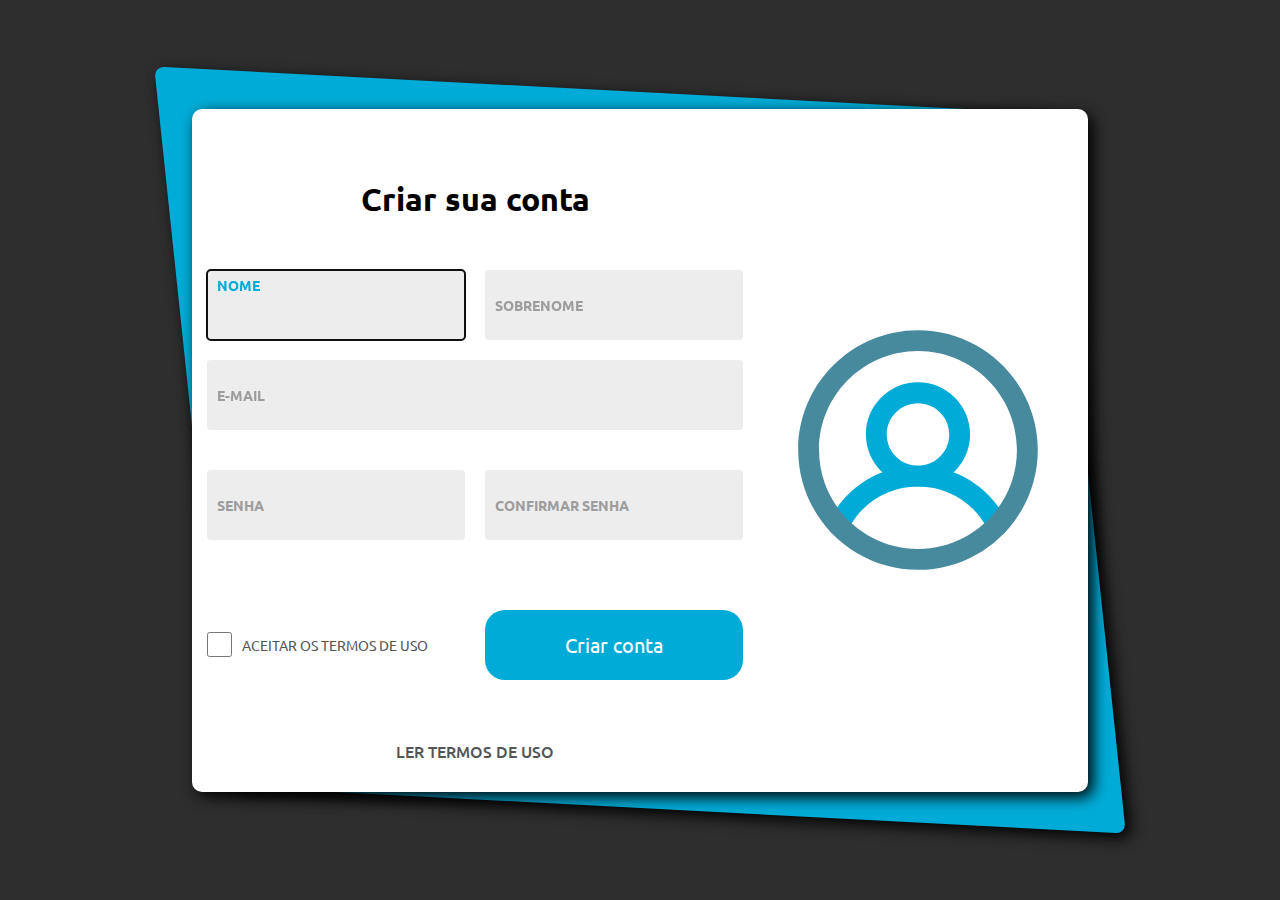
<file: Formulario Responsivo/index.html>
<!DOCTYPE html>
<html lang="pt-br">
  <head>
    <meta charset="UTF-8" />
    <meta name="viewport" content="width=device-width, initial-scale=1.0" />
    <link rel="stylesheet" type="text/css" href="assets/css/style.css" />
    <title>Formulário Responsivo</title>
  </head>

  <body>
    <div id="parallelogram"></div>
    <!-- Seção genérica, usada quando não existe um elemento
            semântico mais específico para representá-lo. -->
    <section>
      <!-- Envia a entrada do usuário a um servidor. -->
      <form action="#" method="POST">
        <h1>Criar sua conta</h1>
        <!-- Agrupar elementos em um formulário. -->
        <fieldset>
          <!-- Container genérico estilizável com CSS. -->
          <!-- Usado quando não há outra tag container adequada. -->
          <div class="container">
            <!-- Campo de entrada definido com tipo de entrada texto. -->
            <!-- required - Indica que o preenchimento é obrigatório. -->
            <!-- name - Identifica o dado quando ele é enviado. -->
            <input type="text" id="name" required name="nome" autofocus />
            <!-- Representa uma legenda para um elemento. -->
            <label for="name">Nome</label>
          </div>

          <div class="container">
            <input type="text" id="lastname" required name="sobrenome" />
            <label for="lastname">Sobrenome</label>
          </div>
        </fieldset>

        <fieldset>
          <div class="container">
            <input type="email" id="email" required name="email" />
            <label for="email">E-mail</label>
          </div>
        </fieldset>

        <fieldset>
          <div class="container">
            <input type="password" id="password" required name="senha" />
            <label for="password">Senha</label>
          </div>

          <div class="container">
            <input type="password" id="confirm" required name="confirmar" />
            <label for="confirm">Confirmar senha</label>
          </div>
        </fieldset>

        <fieldset>
          <div id="check">
            <input type="checkbox" id="accept" required name="aceitar" />
            <label for="accept">Aceitar os termos de uso</label>
          </div>

          <!-- Cria um botão que envia os dados. -->
          <button>Criar conta</button>
        </fieldset>

        <!-- Link de redirecionamento. -->
        <a href="#">Ler termos de uso</a>
      </form>

      <img src="assets/img/user.svg" alt="logo de usuário">
    </section>
  </body>
</html>
</file>
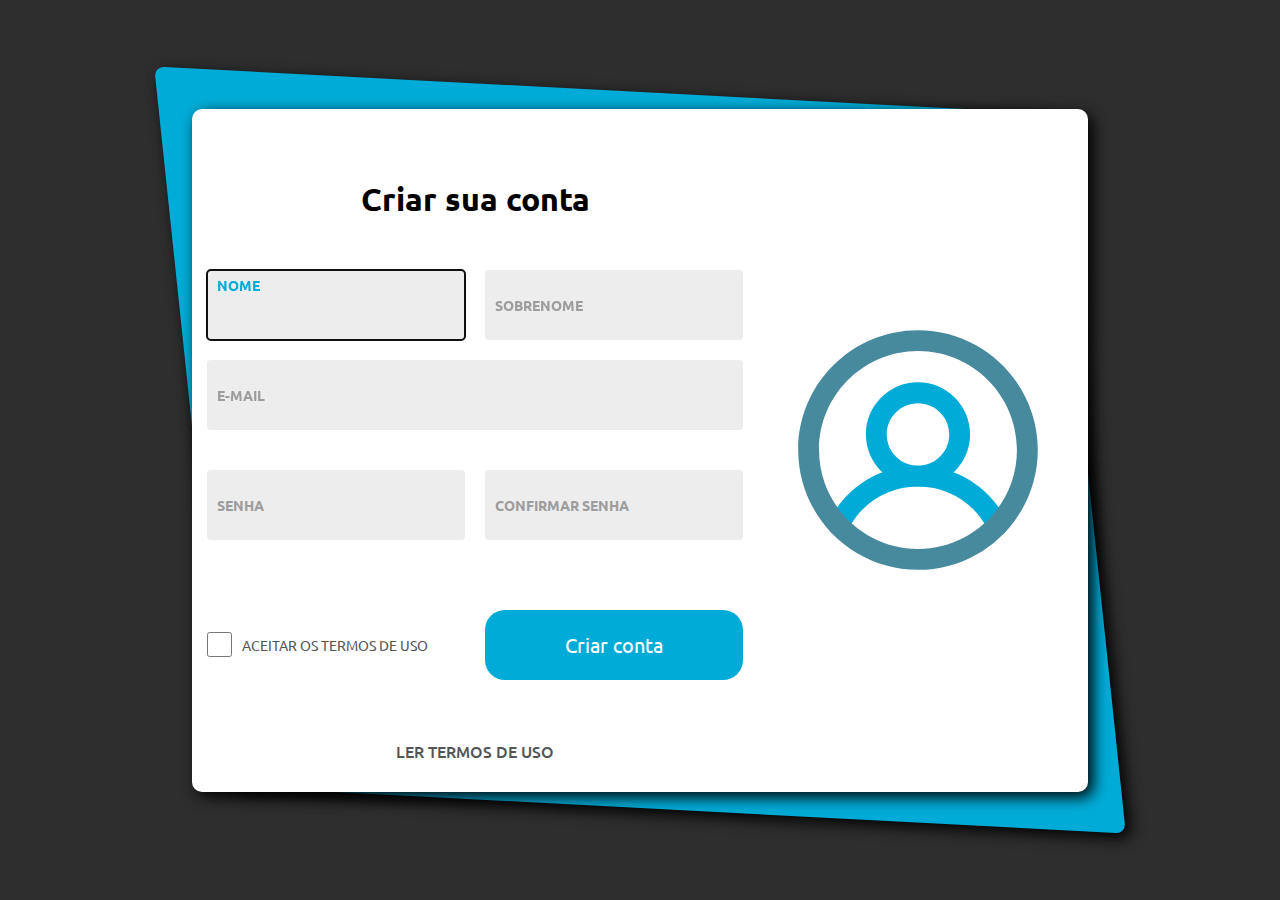
<file: Formulario_Responsivo/index.html>
<!DOCTYPE html>
<html lang="pt-br">
  <head>
    <meta charset="UTF-8" />
    <meta name="viewport" content="width=device-width, initial-scale=1.0" />
    <link rel="icon" type="image/png" href="assets/img/user.png"/>
    <link rel="stylesheet" type="text/css" href="assets/css/style.css" />
    <title>Formulário Responsivo</title>
  </head>

  <body>
    <div id="parallelogram"></div>
    <!-- Seção genérica, usada quando não existe um elemento
            semântico mais específico para representá-lo. -->
    <section>
      <!-- Envia a entrada do usuário a um servidor. -->
      <form action="#" method="POST">
        <h1>Criar sua conta</h1>
        <!-- Agrupar elementos em um formulário. -->
        <fieldset>
          <!-- Container genérico estilizável com CSS. -->
          <!-- Usado quando não há outra tag container adequada. -->
          <div class="container">
            <!-- Campo de entrada definido com tipo de entrada texto. -->
            <!-- required - Indica que o preenchimento é obrigatório. -->
            <!-- name - Identifica o dado quando ele é enviado. -->
            <input type="text" id="name" required name="name" autofocus />
            <!-- Representa uma legenda para um elemento. -->
            <label for="name">Nome</label>
          </div>

          <div class="container">
            <input type="text" id="lastname" required name="lastname" />
            <label for="lastname">Sobrenome</label>
          </div>
        </fieldset>

        <fieldset>
          <div class="container">
            <input type="email" id="email" required name="email" />
            <label for="email">E-mail</label>
          </div>
        </fieldset>

        <fieldset>
          <div class="container">
            <input type="password" id="password" required name="senha" />
            <label for="password">Senha</label>
          </div>

          <div class="container">
            <input type="password" id="confirm" required name="confirmar" />
            <label for="confirm">Confirmar senha</label>
          </div>
        </fieldset>

        <fieldset>
          <div id="check">
            <input type="checkbox" id="accept" required name="aceitar" />
            <label for="accept">Aceitar os termos de uso</label>
          </div>

          <!-- Cria um botão que envia os dados. -->
          <button>Criar conta</button>
        </fieldset>

        <!-- Link de redirecionamento. -->
        <a href="#">Ler termos de uso</a>
      </form>

      <img src="assets/img/user.svg" alt="logo de usuário">
    </section>
  </body>
</html>
</file>
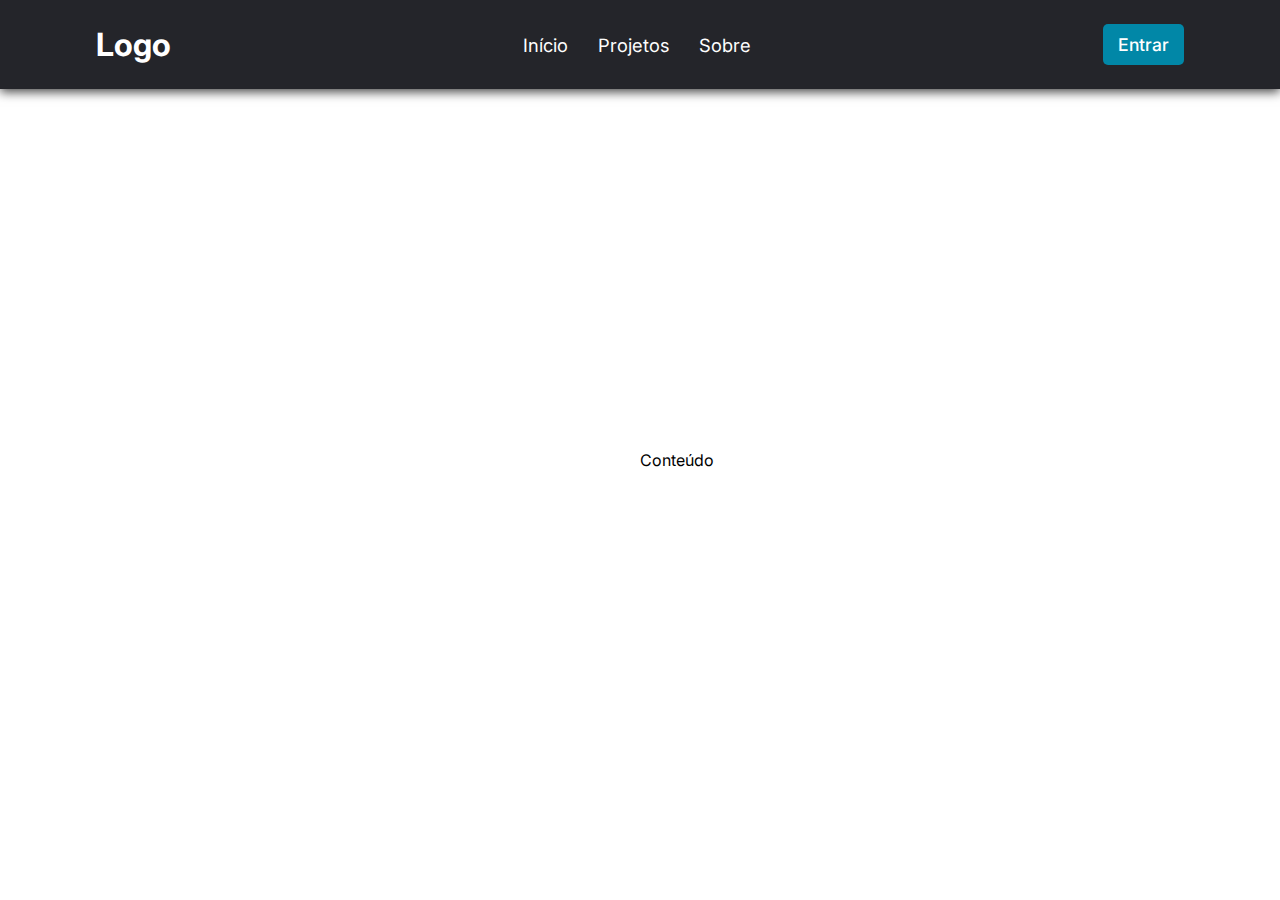
<file: Menu Responsivo/index.html>
<!DOCTYPE html>
<html lang="pt-BR">

<head>
    <meta charset="UTF-8">
    <meta http-equiv="X-UA-Compatible" content="IE=edge">
    <meta name="viewport" content="width=device-width, initial-scale=1.0">
    <link rel="stylesheet" href="assets/css/style.css">
    <title>Menu Responsivo</title>
</head>

<body class="body">
    <header>
        <nav class="nav-bar">
            <div class="logo">
                <h1>Logo</h1>
            </div>

            <div class="nav-list">
                <ul>
                    <li class="nav-item"><a href="#" class="nav-link">Início</a></li>
                    <li class="nav-item"><a href="#" class="nav-link">Projetos</a></li>
                    <li class="nav-item"><a href="#" class="nav-link">Sobre</a></li>
                </ul>
            </div>

            <div class="login-button">
                <button>
                    <a href="">Entrar</a>
                </button>
            </div>

            <div class="mobile-menu-icon">
                <button onclick="menuShow()">
                    <img class="icon" src="assets/img/menu_white_36dp.svg" alt="ícone">
                </button>
            </div>
        </nav>

        <div class="mobile-menu">
            <ul>
                <li class="nav-item"><a href="#" class="nav-link">Início</a></li>
                <li class="nav-item"><a href="#" class="nav-link">Projetos</a></li>
                <li class="nav-item"><a href="#" class="nav-link">Sobre</a></li>
            </ul>
            <div class="login-button">
                <button>
                    <a href="">Entrar</a>
                </button>
            </div>
        </div>
    </header>
    <script src="assets/js/script.js"></script>
    <main class="main">
        <!-- <iframe class="iframe" src="inicio.html" frameborder="0"></iframe> -->
        <p>Conteúdo</p>
    </main>
</body>
  
</html>
</file>
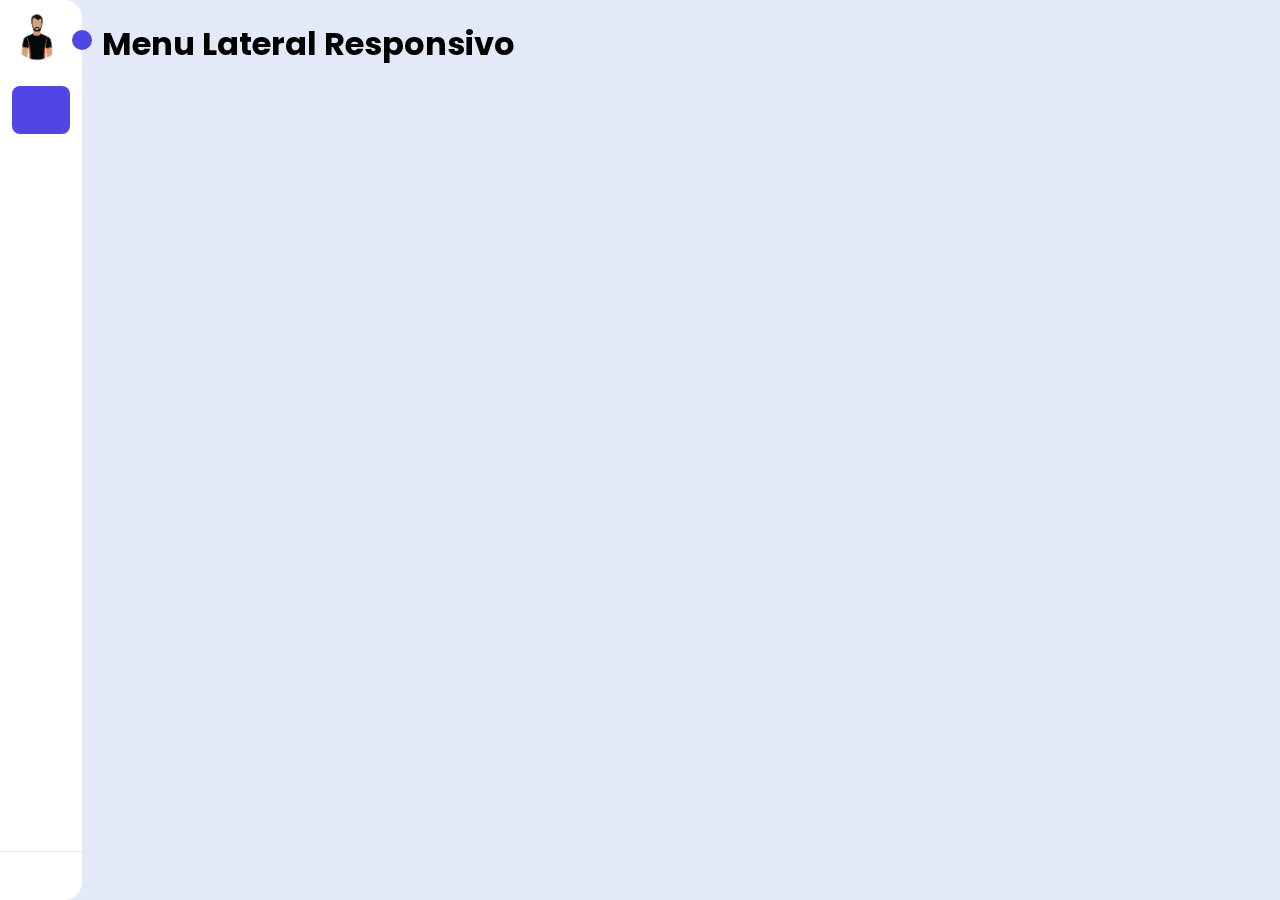
<file: Menu_Lateral_Responsivo/index.html>
<!DOCTYPE html>
<html lang="pt-br">
<head>
    <meta charset="UTF-8">
    <meta name="viewport" content="width=device-width, initial-scale=1.0">
    <link rel="shortcut icon" href="src/images/ico.png" type="image/x-icon">
    <link rel="stylesheet" href="https://cdnjs.cloudflare.com/ajax/libs/font-awesome/6.5.2/css/all.min.css" integrity="sha512-SnH5WK+bZxgPHs44uWIX+LLJAJ9/2PkPKZ5QiAj6Ta86w+fsb2TkcmfRyVX3pBnMFcV7oQPJkl9QevSCWr3W6A==" crossorigin="anonymous" referrerpolicy="no-referrer" />
    <link rel="stylesheet" href="src/css/styles.css">
    <title>Sidebar</title>
</head>
<body>
    <nav id="sidebar">
        <div id="sidebar_content">
            <div id="user">
                <img src="src/images/avatar.jpg" id="user_avatar" alt="Avatar">
    
                <p id="user_infos">
                    <span class="item-description">
                        Cleber Teixeira
                    </span>
                    <span class="item-description">
                        Desenvolverdor
                    </span>
                </p>
            </div>
    
            <ul id="side_items">
                <li class="side-item active">
                    <a href="#">
                        <i class="fa-solid fa-chart-line"></i>
                        <span class="item-description">
                            Dashboard
                        </span>
                    </a>
                </li>
    
                <li class="side-item">
                    <a href="#">
                        <i class="fa-solid fa-user"></i>
                        <span class="item-description">
                            Usuários
                        </span>
                    </a>
                </li>
    
                <li class="side-item">
                    <a href="#">
                        <i class="fa-solid fa-bell"></i>
                        <span class="item-description">
                            Notificações
                        </span>
                    </a>
                </li>
    
                <li class="side-item">
                    <a href="#">
                        <i class="fa-solid fa-box"></i>
                        <span class="item-description">
                            Produtos
                        </span>
                    </a>
                </li>
    
                <li class="side-item">
                    <a href="#">
                        <i class="fa-solid fa-image"></i>
                        <span class="item-description">
                            Imagens
                        </span>
                    </a>
                </li>
    
                <li class="side-item">
                    <a href="#">
                        <i class="fa-solid fa-gear"></i>
                        <span class="item-description">
                            Configurações
                        </span>
                    </a>
                </li>
            </ul>
    
            <button id="open_btn">
                <i id="open_btn_icon" class="fa-solid fa-chevron-right"></i>
            </button>
        </div>

        <div id="logout">
            <button id="logout_btn">
                <i class="fa-solid fa-right-from-bracket"></i>
                <span class="item-description">
                    Logout
                </span>
            </button>
        </div>
    </nav>

    <main>
        <h1>Menu Lateral Responsivo</h1>
    </main>

    <script src="src/javascript/script.js"></script>
</body>
</html>
</file>
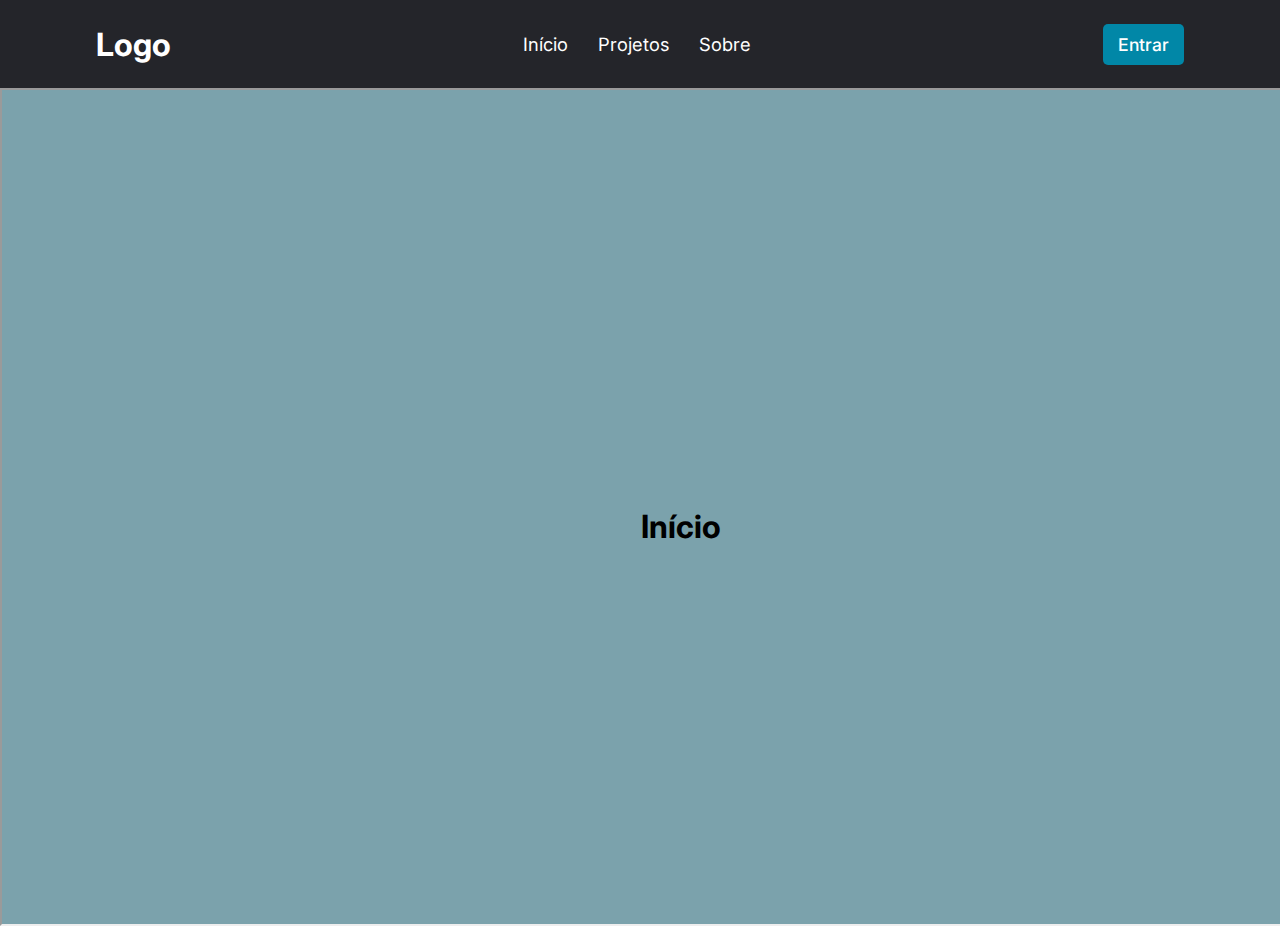
<file: Menu_Responsivo/index.html>
<!DOCTYPE html>
<html lang="pt-BR">

<head>
    <meta charset="UTF-8">
    <meta http-equiv="X-UA-Compatible" content="IE=edge">
    <meta name="viewport" content="width=device-width, initial-scale=1.0">
    <link rel="stylesheet" href="assets/css/style.css">
    <title>Menu Responsivo</title>
</head>

<body class="body">
    <header>
        <nav class="nav-bar">
            <div class="logo">
                <h1>Logo</h1>
            </div>

            <div class="nav-list">
                <ul>
                    <li class="nav-item"><a href="inicio.html" target="iframe" class="nav-link">Início</a></li>
                    <li class="nav-item"><a href="projetos.html" target="iframe" class="nav-link">Projetos</a></li>
                    <li class="nav-item"><a href="sobre.html" target="iframe" class="nav-link">Sobre</a></li>
                </ul>
            </div>

            <div class="login-button">
                <button>
                    <a href="">Entrar</a>
                </button>
            </div>

            <div class="mobile-menu-icon">
                <button onclick="menuShow()">
                    <img class="icon" src="assets/img/menu_white_36dp.svg" alt="ícone">
                </button>
            </div>
        </nav>

        <div class="mobile-menu">
            <ul>
                <li class="nav-item"><a href="inicio.html" target="iframe" class="nav-link">Início</a></li>
                <li class="nav-item"><a href="projetos.html" target="iframe" class="nav-link">Projetos</a></li>
                <li class="nav-item"><a href="sobre.html" target="iframe" class="nav-link">Sobre</a></li>
            </ul>
            <div class="login-button">
                <button>
                    <a href="">Entrar</a>
                </button>
            </div>
        </div>
    </header>
    <script src="assets/js/script.js"></script>
    <main class="main">
        <iframe class="iframe" src="inicio.html" title="Main content" name="iframe"></iframe>
    </main>
</body>
  
</html>
</file>
<file: Formulario Responsivo/assets/css/style.css>
@charset "UTF-8";
@import url('https://fonts.googleapis.com/css2?family=Ubuntu:wght@500&display=swap');

/* Define as propriedades a todos os elementos da página. */
* {
  /* O preenchimento e a borda serão incluídos na largura e na altura. */
  box-sizing: border-box;
  /* Remove a margem externa de todos os lados do elemento. */
  margin: 0;
  /* Gerar espaço ao redor do conteúdo do elemento. "Margem interna" */
  /* Neste caso, remove o espaçamento interno de todos os lados do elemento. */
  padding: 0;
  /* Define o tipo da fonte. */
  font-family: "Ubuntu", sans-serif;
}

body {
  /* Torna o elemento um flex container, transformando todos os seus elementos internos (filhos) em flex itens. */
  display: flex;
  /* Alinha os flex-itens de acordo com o eixo do container. */
  align-items: center;
  /* Alinha os flex-itens no container de acordo com a direção. */
  justify-content: center;
  /* Altura mínima do elemento. */
  /* Unidades de tamanho da tela vh (Viewport Height) e vw (Viewport Width). */
  min-height: 100vh;
  /* Cor do elemento. */
  background: #2e2e2e;
}

div#parallelogram {
  /* Cor do elemento. */
  background: #00acd7;
  /* Define a largura do elemento. */
  width: 1000px;
  /* Define a altura do elemento. */
  height: 720px;
  /* Delimita o tamanho máximo do elemento. */
  max-width: 70vw;
  /* Arredonda cantos. */
  border-radius: 10px;
  /* Adiciona sombra nos elementos. */
  box-shadow: 5px 5px 15px;
  /* Modifica a inlicação do elemento em um plano 2D. */
  /* Parâmetros: eixo x, eixo y. em graus. */
  transform: skew(6deg, 3deg);
  /* Posiciona qualquer elemento de acordo com o elemento
  pai, deixando de fazer parte do fluxo comum do documento. */
  position: absolute;
  /* Define a ordem dos elementos quando sobrepostos. */
  z-index: -1;
}

section {
  display: flex;
  background: #fff;
  /* 30px superior e inferior
        5px esquerda e direita. */
  padding: 30px 5px;
  /* Arredonda cantos. */
  border-radius: 10px;
  /* Adiciona sombra nos elementos. */
  /* Direita, abaixo e degradê. */
  box-shadow: 5px 5px 15px;
  /* Tamanho máximo do elemento. */
  max-width: 70vw;
}

section h1 {
  padding: 40px 10px;
  /* Alinha o texto no centro. */
  text-align: center;
}

fieldset {
  /* Remove a borda. */
  border: none;
}
/* Conjunto Nomes */
fieldset:nth-child(2) {
  /* Vai alinhar os elementos um ao lado do outro. */
  display: flex;
}
/* Conjunto Senha */
fieldset:nth-child(4) {
  display: flex;
  /* Adiciona margem na parte superior. */
  padding-top: 20px;
}
/* Conjunto de Seleção */
fieldset:nth-child(5) {
  display: flex;
  margin-top: 20px;
  padding: 0 10px;
  width: 100%;
}

.container {
  /* relative - indica que está posicionado
        em relação à sua posição normal. */
  position: relative;
}

.container input {
  margin: 10px;
  /* Define a largura do elemento. */
  width: calc(100% - 20px);
  /* Define a altura do elemento. */
  height: 70px;
  /* Remove a borda. */
  border: none;
  background-color: #ededed;
  border-radius: 4px;
  /* Cor da fonte. */
  color: #333;
  /* Tamanho da fonte. */
  font-size: 18px;
  /* Aumenta a largura do contorno do texto. */
  font-weight: 700;
  /* Gera espaço ao redor do conteúdo do elemento
        (superior, direito, inferior e esquerdo) */
  padding: 14px 10px 0 10px;
}

.container label {
  /* Transforma o texto deixando todas as letras em maiúsculo. */
  text-transform: uppercase;
  font-size: 14px;
  font-weight: 700;
  color: #9d9d9d;
  /* Posiciona qualquer elementode acordo com o
        elemento pai, deixando de fazer parte do
        fluxo comum do documento. */
  position: absolute;
  /* Define a altura entre linhas. */
  line-height: 70px;
  /* Posição vertical que necessita que o elemento
        tenha uma posição determinada. */
  top: 10px;
  /* Distância da borda esquerda. */
  left: 20px;
  /* Impede a seleção de texto. */
  user-select: none;
  /* Se o elemento deve agir ou não
        a eventos do ponteiro. */
  pointer-events: none;
  /* Altera os valores das propriedades
    suavemente em um tempo determinado. */
  transition: 0.5s;
}

/* ~ - Quando ocorrer o foco no input,
  altere as propriedades do label. */
.container input:focus ~ label,
.container input:valid ~ label {
  left: 20px;
  top: -10px;
  color: #00acd7;
}

#check {
  width: 50%;
  text-transform: uppercase;
  font-size: 14px;
  display: flex;
}

#check input {
  height: 25px;
  width: 25px;
  /* auto - Centraliza o elemento na horizontal.
    0 - Não altera a margem esquerda e direita. */
  margin: auto 0;
}

#check label {
  margin: auto 10px;
  color: #555;
  transition: 0.5s;
}

#check input:checked ~ label,
#check input:valid ~ label {
  color:#00acd7;
}

button {
  margin: 40px 0;
  margin-left: 10px;
  /* Ocupar metade do fieldiset
    descontando a margem de 10px. */
  width: calc(50% - 10px);
  height: 70px;
  background: #00acd7;
  color: #fff;
  font-size: 20px;
  border: none;
  border-radius: 20px;
  /* Muda o ponteiro do mouse. */
  cursor: pointer;
  /* Linear - Mesma velocidade do início ao fim. */
  transition: 0.3s linear;
}

button:hover {
  /* Altera a transparência do elemento. */
  opacity: 0.85;
}

form a {
  /* Remove a decoração padrão do elemento
    Na tag a "link" remove o traço inferior. */
  text-decoration: none;
  font-size: 16px;
  color: #555;
  font-weight: 500;
  padding-top: 20px;
  text-transform: uppercase;
  text-align: center;
  /* Exibe o elemento em bloco.
    Ele começa em uma nova linha
    e ocupa toda a largura. */
  display: block;
}

form a:hover {
  color: #111;
}

section img {
  width: 250px;
  height: 250px;

  /* auto - Centraliza horizontalmente
    o elemento em seu container. */
  margin: auto 40px;
}

/* Regra @media
  - Largura e altura da janela de visualização;
  - Largura e altura do dispositivo;
  - Orientação (o tablet / smartphone está no
    modo paisagem ou retrato);
  - Resolução.
*/
@media only screen and (max-width: 1080px) {
  div#parallelogram {
    height: 690px;
  }

  section img {
    display: none;
  }
}


/* Parou no vídeo: 15:49 */
</file>
<file: Formulario_Responsivo/assets/css/style.css>
@charset "UTF-8";
@import url('https://fonts.googleapis.com/css2?family=Ubuntu:wght@500&display=swap');

/* Define as propriedades a todos os elementos da página. */
* {
  /* O preenchimento e a borda serão incluídos na largura e na altura. */
  box-sizing: border-box;
  /* Remove a margem externa de todos os lados do elemento. */
  margin: 0;
  /* Gerar espaço ao redor do conteúdo do elemento. "Margem interna" */
  /* Neste caso, remove o espaçamento interno de todos os lados do elemento. */
  padding: 0;
  /* Define o tipo da fonte. */
  font-family: "Ubuntu", sans-serif;
}

body {
  /* Torna o elemento um flex container, transformando todos os seus elementos internos (filhos) em flex itens. */
  display: flex;
  /* Alinha os flex-itens de acordo com o eixo do container. */
  align-items: center;
  /* Alinha os flex-itens no container de acordo com a direção. */
  justify-content: center;
  /* Altura mínima do elemento. */
  /* Unidades de tamanho da tela vh (Viewport Height) e vw (Viewport Width). */
  min-height: 100vh;
  /* Cor do elemento. */
  background: #2e2e2e;
}

div#parallelogram {
  /* Cor do elemento. */
  background: #00acd7;
  /* Define a largura do elemento. */
  width: 1000px;
  /* Define a altura do elemento. */
  height: 720px;
  /* Delimita o tamanho máximo do elemento. */
  max-width: 70vw;
  /* Arredonda cantos. */
  border-radius: 10px;
  /* Adiciona sombra nos elementos. */
  box-shadow: 5px 5px 15px;
  /* Modifica a inlicação do elemento em um plano 2D. */
  /* Parâmetros: eixo x, eixo y. em graus. */
  transform: skew(6deg, 3deg);
  /* Posiciona qualquer elemento de acordo com o elemento
  pai, deixando de fazer parte do fluxo comum do documento. */
  position: absolute;
  /* Define a ordem dos elementos quando sobrepostos. */
  z-index: -1;
}

section {
  display: flex;
  background: #fff;
  /* 30px superior e inferior
        5px esquerda e direita. */
  padding: 30px 5px;
  /* Arredonda cantos. */
  border-radius: 10px;
  /* Adiciona sombra nos elementos. */
  /* Direita, abaixo e degradê. */
  box-shadow: 5px 5px 15px;
  /* Tamanho máximo do elemento. */
  max-width: 70vw;
}

section h1 {
  padding: 40px 10px;
  /* Alinha o texto no centro. */
  text-align: center;
}

fieldset {
  /* Remove a borda. */
  border: none;
}
/* Conjunto Nomes */
fieldset:nth-child(2) {
  /* Vai alinhar os elementos um ao lado do outro. */
  display: flex;
}
/* Conjunto Senha */
fieldset:nth-child(4) {
  display: flex;
  /* Adiciona margem na parte superior. */
  padding-top: 20px;
}
/* Conjunto de Seleção */
fieldset:nth-child(5) {
  display: flex;
  margin-top: 20px;
  padding: 0 10px;
  width: 100%;
}

.container {
  /* relative - indica que está posicionado
        em relação à sua posição normal. */
  position: relative;
}

.container input {
  margin: 10px;
  /* Define a largura do elemento. */
  width: calc(100% - 20px);
  /* Define a altura do elemento. */
  height: 70px;
  /* Remove a borda. */
  border: none;
  background-color: #ededed;
  border-radius: 4px;
  /* Cor da fonte. */
  color: #333;
  /* Tamanho da fonte. */
  font-size: 18px;
  /* Aumenta a largura do contorno do texto. */
  font-weight: 700;
  /* Gera espaço ao redor do conteúdo do elemento
        (superior, direito, inferior e esquerdo) */
  padding: 14px 10px 0 10px;
}

.container label {
  /* Transforma o texto deixando todas as letras em maiúsculo. */
  text-transform: uppercase;
  font-size: 14px;
  font-weight: 700;
  color: #9d9d9d;
  /* Posiciona qualquer elementode acordo com o
        elemento pai, deixando de fazer parte do
        fluxo comum do documento. */
  position: absolute;
  /* Define a altura entre linhas. */
  line-height: 70px;
  /* Posição vertical que necessita que o elemento
        tenha uma posição determinada. */
  top: 10px;
  /* Distância da borda esquerda. */
  left: 20px;
  /* Impede a seleção de texto. */
  user-select: none;
  /* Se o elemento deve agir ou não
        a eventos do ponteiro. */
  pointer-events: none;
  /* Altera os valores das propriedades
    suavemente em um tempo determinado. */
  transition: 0.5s;
}

/* ~ - Quando ocorrer o foco no input,
  altere as propriedades do label. */
.container input:focus ~ label,
.container input:valid ~ label {
  left: 20px;
  top: -10px;
  color: #00acd7;
}

#check {
  width: 50%;
  text-transform: uppercase;
  font-size: 14px;
  display: flex;
}

#check input {
  height: 25px;
  width: 25px;
  /* auto - Centraliza o elemento na horizontal.
    0 - Não altera a margem esquerda e direita. */
  margin: auto 0;
}

#check label {
  margin: auto 10px;
  color: #555;
  transition: 0.5s;
}

#check input:checked ~ label,
#check input:valid ~ label {
  color:#00acd7;
}

button {
  margin: 40px 0;
  margin-left: 10px;
  /* Ocupar metade do fieldiset
    descontando a margem de 10px. */
  width: calc(50% - 10px);
  height: 70px;
  background: #00acd7;
  color: #fff;
  font-size: 20px;
  border: none;
  border-radius: 20px;
  /* Muda o ponteiro do mouse. */
  cursor: pointer;
  /* Linear - Mesma velocidade do início ao fim. */
  transition: 0.3s linear;
}

button:hover {
  /* Altera a transparência do elemento. */
  opacity: 0.85;
}

form a {
  /* Remove a decoração padrão do elemento
    Na tag a "link" remove o traço inferior. */
  text-decoration: none;
  font-size: 16px;
  color: #555;
  font-weight: 500;
  padding-top: 20px;
  text-transform: uppercase;
  text-align: center;
  /* Exibe o elemento em bloco.
    Ele começa em uma nova linha
    e ocupa toda a largura. */
  display: block;
}

form a:hover {
  color: #111;
}

section img {
  width: 250px;
  height: 250px;

  /* auto - Centraliza horizontalmente
    o elemento em seu container. */
  margin: auto 40px;
}

/* Regra @media
  - Largura e altura da janela de visualização;
  - Largura e altura do dispositivo;
  - Orientação (o tablet / smartphone está no
    modo paisagem ou retrato);
  - Resolução.
*/
@media only screen and (max-width: 1080px) {
  div#parallelogram {
    height: 690px;
  }

  section img {
    display: none;
  }
}

@media only screen and (max-width: 510px) {
  div#parallelogram {
    display: none;
  }

  section {
    min-width: 95vw;
  }

  form {
    width: 100%;
  }

  fieldset:nth-child(2),
  fieldset:nth-child(4),
  fieldset:nth-child(5) {
    flex-direction: column;
  }

  fieldset:nth-child(4) {
    padding: 0;
  }

  div#check {
    width: 100%;
  }

  button {
    width: 100%;
    margin-left: 0;
  }
}
</file>
<file: Menu Responsivo/assets/css/style.css>
@import url('https://fonts.googleapis.com/css2?family=Inter:wght@300;400;500&display=swap');

* {
    font-family: 'Inter', sans-serif;
    margin: 0;
    padding: 0;
}

header {
    background-color: #24252a;
    box-shadow: 0 3px 10px #464646;
}

.nav-bar {
    display: flex;
    justify-content: space-between;
    padding: 1.5rem 6rem;
}

.logo {
    display: flex;
    align-items: center;
}

.logo h1 {
    color: #fff;
}

.nav-list {
    align-items: center;
    display: flex;
}

.nav-list ul {
    display: flex;
    justify-content: center;
    list-style: none;
}

.nav-item {
    margin: 0 15px;
}

.nav-link {
    color: #fff;
    text-decoration: none;
    font-size: 1.15rem;
    font-weight: 400;
}

.login-button button {
    background-color: #0187a7;
    border: none;
    border-radius: 5px;
    padding: 10px 15px;
}

.login-button button a {
    text-decoration: none;
    color: #fff;
    font-weight: 500;
    font-size: 1.1rem;
}

.mobile-menu-icon {
    display: none;
}

.mobile-menu {
    display: none;
}

p {
    position: absolute;
    left: 50%;
    top: 50%;
}

@media screen and (max-width: 730px) {
    .nav-bar {
        padding: 1.5rem 4rem;
    }

    .nav-item {
        display: none;
    }

    .login-button {
        display: none;
    }

    .mobile-menu-icon {
        display: block;
    }

    .mobile-menu-icon button {
        background-color: transparent;
        border: none;
        cursor: pointer;
    }

    .mobile-menu ul {
        display: flex;
        flex-direction: column;
        text-align: center;
        padding-bottom: 1rem;
    }

    .mobile-menu .nav-item {
        display: block;
        padding-top: 1.2rem;
    }

    .mobile-menu .login-button {
        display: block;
        padding: 1rem 2rem;
    }

    .mobile-menu .login-button button {
        width: 100%;
    }

    .open {
        display: block;
    }
}
</file>
<file: Menu_Lateral_Responsivo/src/css/styles.css>
@import url('https://fonts.googleapis.com/css2?family=Poppins:ital,wght@0,100;0,200;0,300;0,400;0,500;0,600;0,700;0,800;0,900;1,100;1,200;1,300;1,400;1,500;1,600;1,700;1,800;1,900&display=swap');

* {
    box-sizing: border-box;
    font-family: "Poppins", sans-serif;
    margin: 0;
    padding: 0;
}

body {
    background-color: #e3e9f7;
    display: flex;
    min-height: 100vh;
}

main {
    padding: 20px;
    padding-left: calc(82px + 20px);
    position: fixed;
    z-index: 1;
}

#sidebar {
    background-color: #ffffff;
    border-radius: 0 18px 18px 0;
    display: flex;
    flex-direction: column;
    height: 100vh;
    justify-content: space-between;
    min-width: 82px;
    position: relative;
    transition: all .5s;
    z-index: 2;
}

#sidebar_content {
    padding: 12px;
}

#user {
    align-items: center;
    display: flex;
    gap: 8px;
    margin-bottom: 24px;
}

#user_avatar {
    border-radius: 20px;
    height: 50px;
    /* para não perder a qualidade */
    object-fit: cover;
    width: 50px;
}

#user_infos {
    display: flex;
    flex-direction: column;
}

/* apenas o último */
#user_infos span:last-child {
    color: #6b6b6b;
    font-size: 12px;
}

#side_items {
    display: flex;
    flex-direction: column;
    gap: 8px;
    list-style: none;
}

.side-item {
    border-radius: 8px;
    cursor: pointer;
    padding: 14px;
}

.side-item.active {
    background-color: #4f46e5;
}

.side-item:hover:not(.active), #logout_btn:hover {
    background-color: #e3e9f7;
}

.side-item a {
    align-items: center;
    color: #0a0a0a;
    display: flex;
    justify-content: center;
    text-decoration: none;
}

.side-item.active a {
    color: #e3e9f7;
}

.side-item a i {
    align-items: center;
    display: flex;
    height: 20px;
    justify-content: center;
    width: 20px;
}

#logout {
    border-top: 1px solid #e3e9f7;
    padding: 12px;
}

#logout_btn {
    align-items: center;
    background-color: transparent;
    border: none;
    border-radius: 8px;
    cursor: pointer;
    display: flex;
    font-size: 14px;
    gap: 20px;
    padding: 12px;
    text-align: start;
}

#open_btn {
    background-color: #4f46e5;
    border: none;
    border-radius: 100%;
    color: #e3e9f7;
    cursor: pointer;
    height: 20px;
    padding: auto 1px;
    position: absolute;
    right: -10px;
    top: 30px;
    width: 20px;
}

#open_btn_icon {
    transition: transform .3s ease;
}

.open-sidebar #open_btn_icon {
    /* gira a seta do menu de acordo com a classe. */
    transform: rotate(180deg);
}

.item-description {
    font-size: 14px;
    height: 0;
    overflow: hidden;
    transition: width .6s;
    /* caso o texto seja muito grande */
    text-overflow: ellipsis;
    /* não quebrar linha */
    white-space: nowrap;
    width: 0;
}

#sidebar.open-sidebar {
    min-width: 15%;
}

#sidebar.open-sidebar .item-description {
    height: auto;
    width: 150px;
}

#sidebar.open-sidebar .side-item a {
    justify-content: flex-start;
    gap: 14px;
}
</file>
<file: Menu_Responsivo/assets/css/style.css>
@import url('https://fonts.googleapis.com/css2?family=Inter:wght@300;400;500&display=swap');

* {
    font-family: 'Inter', sans-serif;
    margin: 0;
    padding: 0;
}

header {
    background-color: #24252a;
    box-shadow: 0 3px 10px #464646;
}

.nav-bar {
    display: flex;
    height: 40px;
    justify-content: space-between;
    padding: 1.5rem 6rem;
}

.logo {
    display: flex;
    align-items: center;
}

.logo h1 {
    color: #fff;
}

.nav-list {
    align-items: center;
    display: flex;
}

.nav-list ul {
    display: flex;
    justify-content: center;
    list-style: none;
}

.nav-item {
    margin: 0 15px;
}

.nav-link {
    color: #fff;
    text-decoration: none;
    font-size: 1.15rem;
    font-weight: 400;
}

.login-button button {
    background-color: #0187a7;
    border: none;
    border-radius: 5px;
    padding: 10px 15px;
}

.login-button button a {
    color: #fff;
    font-size: 1.1rem;
    font-weight: 500;
    text-decoration: none;
}

.mobile-menu-icon {
    display: none;
}

.mobile-menu {
    display: none;
}

iframe {
    position: relative;
    background: #7ba2ac;
    height: calc(100vh - 7.305vh);
    width: calc(100vw - 0.15vw);
}

.main-container {
    position: absolute;
    left: 50%;
    top: 50%;
}

@media screen and (max-width: 730px) {
    .nav-bar {
        padding: 1.5rem 4rem;
    }

    .nav-item {
        display: none;
    }

    .login-button {
        display: none;
    }

    .mobile-menu-icon {
        display: block;
    }

    .mobile-menu-icon button {
        background-color: transparent;
        border: none;
        cursor: pointer;
    }

    .mobile-menu ul {
        display: flex;
        flex-direction: column;
        text-align: center;
        padding-bottom: 1rem;
    }

    .mobile-menu .nav-item {
        display: block;
        padding-top: 1.2rem;
    }

    .mobile-menu .login-button {
        display: block;
        padding: 1rem 2rem;
    }

    .mobile-menu .login-button button {
        width: 100%;
    }

    .open {
        display: block;
    }
}
</file>
